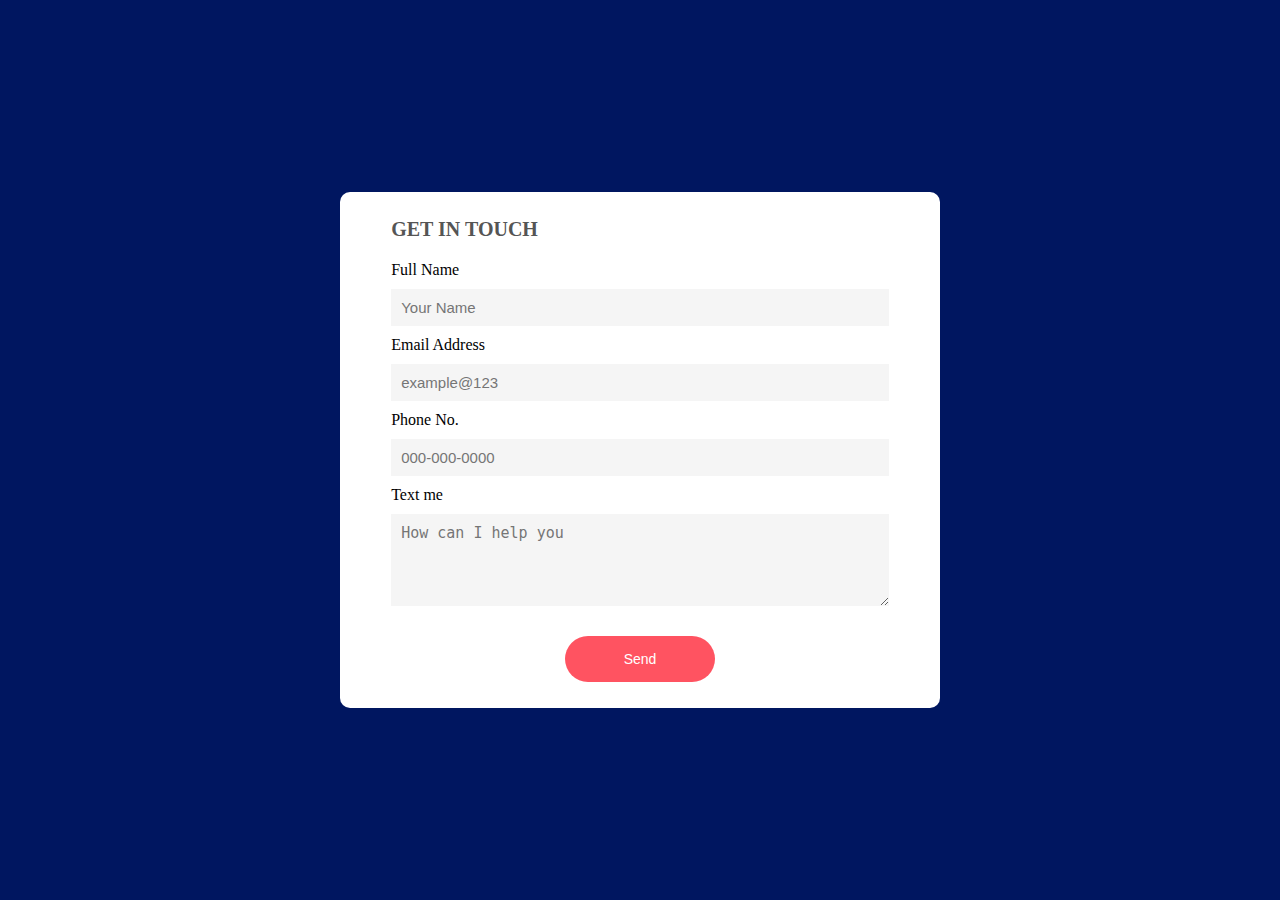
<file: Contact_Form/index.html>
<!DOCTYPE html>
<html lang="en">
<head>
    <meta charset="UTF-8">
    <meta http-equiv="X-UA-Compatible" content="IE=edge">
    <meta name="viewport" content="width=device-width, initial-scale=1.0">
    <title>Contact Form</title>
    <link rel="stylesheet" href="style.css">
</head>
<body>
    
    <div class="container">
        <form onsubmit="sendEmail(); reset(); return false;">
            <h3>GET IN TOUCH</h3>
            <label>Full Name</label>
            <input type="text" id="name" placeholder="Your Name">
            <label>Email Address</label>
            <input type="email" id="email" placeholder="example@123">
            <label for="phone_no">Phone No.</label>
            <input type="number" id="number" placeholder="000-000-0000">
            <label for="text">Text me</label>
            <textarea name="text" id="text" rows="4" placeholder="How can I help you"></textarea>
            <button>Send</button>
        </form>
    </div>

    <script src="https://smtpjs.com/v3/smtp.js"></script>
    <script src="app.js"></script>
</body>
</html>
</file>
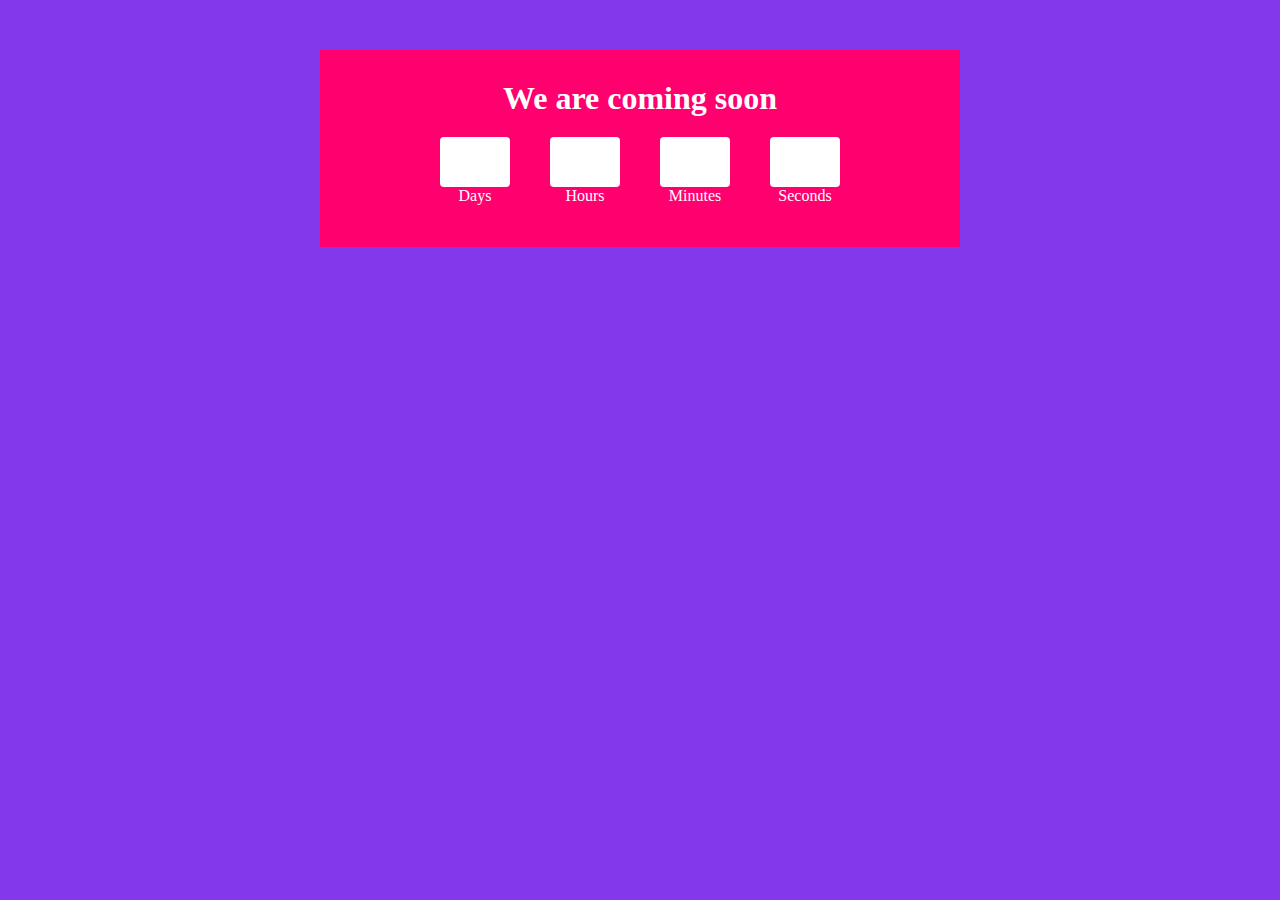
<file: CountDown/index.html>
<!DOCTYPE html>
<html lang="en">
<head>
    <meta charset="UTF-8">
    <meta http-equiv="X-UA-Compatible" content="IE=edge">
    <meta name="viewport" content="width=device-width, initial-scale=1.0">
    <title>Count Down</title>
    <link rel="stylesheet" href="style.css">
</head>
<body>
    
    <div class="container">
            <h2>We are coming soon</h2>
            <h3 id="end-date">08 March 2022 06:40</h3>
            <div class="col">
                <div>
                    <input type="text" readonly>
                    <label for="">Days</label>
                </div>
                <div>
                    <input type="text" readonly>
                    <label for="">Hours</label>
                </div>
                <div>
                    <input type="text" readonly>
                    <label for="">Minutes</label>
                </div>
                <div>
                    <input type="text" readonly>
                    <label for="">Seconds</label>
                </div>
            </div>
    </div>

    <script src="app.js"></script>
</body>
</html>
</file>
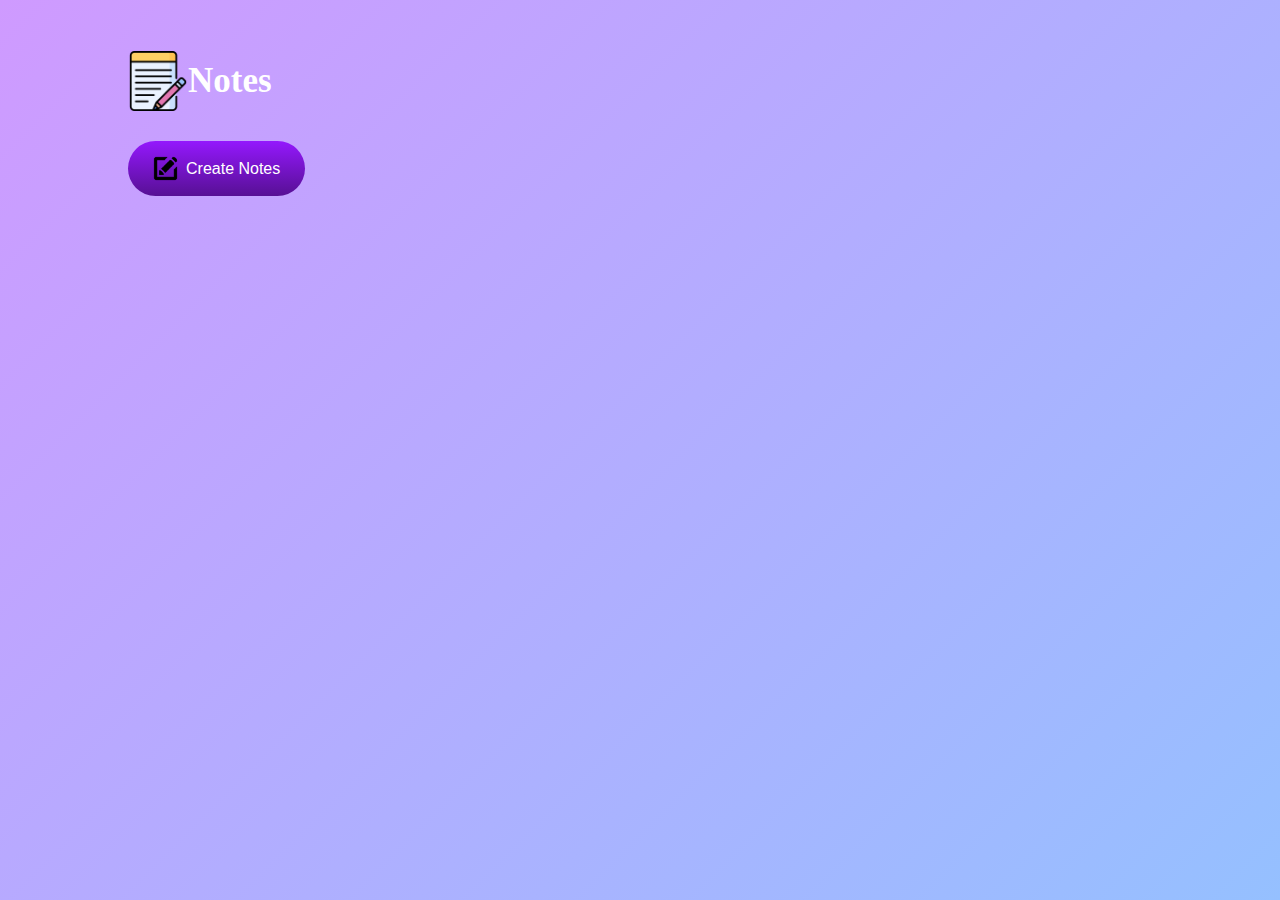
<file: Notes_App/index.html>
<!DOCTYPE html>
<html lang="en">
<head>
    <meta charset="UTF-8">
    <meta http-equiv="X-UA-Compatible" content="IE=edge">
    <meta name="viewport" content="width=device-width, initial-scale=1.0">
    <title>Notes App</title>
    <link rel="stylesheet" href="style.css">
</head>
<body>
    

    <div class="container">
        <h1><img src="images/notes.png" alt=""> Notes</h1>
        <button class="btn"><img src="images/edit.png" alt=""> Create Notes</button>

        <div class="notes-container">
            <!-- <p contenteditable="true" class="input-box">
                <img src="images/delete.png">
            </p> -->
        </div>
    </div>
    <script src="script.js"></script>
</body>
</html>
</file>
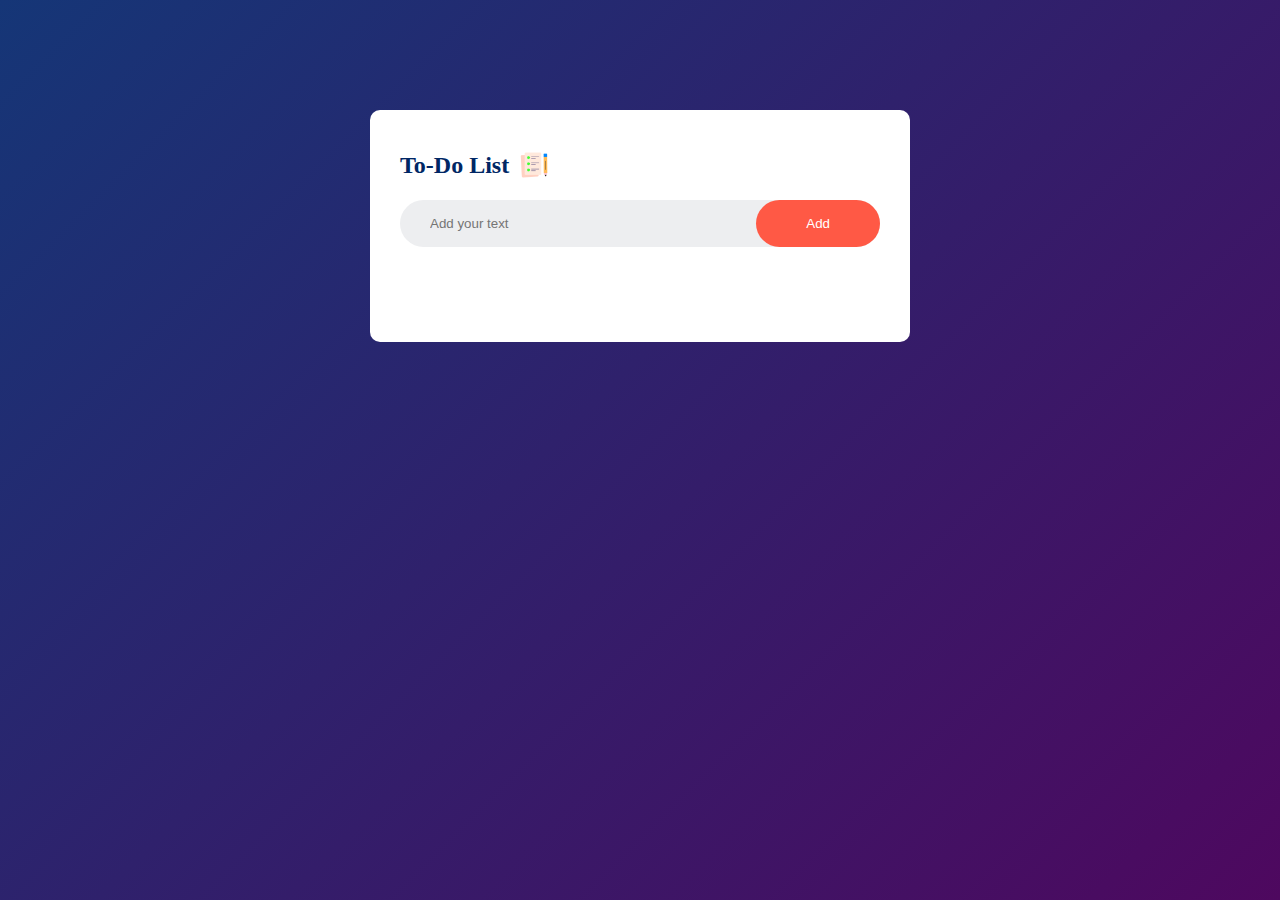
<file: TO-DO-APP/index.html>
<!DOCTYPE html>
<html lang="en">
<head>
    <meta charset="UTF-8">
    <meta http-equiv="X-UA-Compatible" content="IE=edge">
    <meta name="viewport" content="width=device-width, initial-scale=1.0">
    <title>To-Do List</title>
    <link rel="stylesheet" href="style.css">
</head>
<body>
    <div class="container">
        <div class="todo-app">
            <h2>To-Do List <img src="images/icon.png" alt="icon"></h2>
            <div class="row">
                <input type="text" id="input-box" placeholder="Add your text">
                <button onclick="addTask()">Add</button>
            </div>
            <ul id="list-container">
                <!-- <li class="checked">Task 1</li>
                <li>Task 2</li>
                <li>Task 3</li> -->
            </ul>
        </div>
    </div>

    <script src="app.js" defer></script>
</body>
</html>
</file>
<file: Contact_Form/style.css>
*{
    padding: 0;
    margin: 0;
    box-sizing: border-box;
}

.container{
    width: 100%;
    height: 100vh;
    background: #001660;
    display: flex;
    align-items: center;
    justify-content: center;
}

form{
    display: flex;
    flex-direction: column;
    background: #fff;
    padding: 2vw 4vw;
    width: 90%;
    max-width: 600px;
    border-radius: 10px;

}
form h3{
    color: #555;
    font-weight: 800;
    margin-bottom: 20px;
    font-size: 20px;
}

form input, form textarea{
    border: 0;
    margin: 10px 0;
    padding: 10px ;
    outline: none;
    background: #f5f5f5;
    font-size: 15px;
}

form button{
    padding: 15px;
    background: #ff5361;
    color: #fff;
    font-size: 14px;
    border: 0;
    outline: none;
    cursor: pointer;
    width: 150px;
    margin: 20px auto 0;
    border-radius: 30px;
    
}
</file>
<file: CountDown/style.css>
@import url('https://fonts.googleapis.com/css2?family=Josefin+Sans:ital,wght@1,600&display=swap');

*{
    padding: 0;
    margin: 0;
    box-sizing: border-box;
}
body{
    width: 100%;
    height: 100%;
    background: #8338ec;
}

.container{
    width: 50%;
    margin: 50px auto;
    padding: 20px 0;
    background: #ff006e;
    display: flex;
    flex-direction: column;
    justify-content: center;
    align-items: center;
}
.container h2,h3{
    color: #fff;
    font-size: 2rem;
    margin-top: 10px;
}
.col{
    width: 100%;
    height: 100px;
    /* border: 12px solid #ffbe0b; */
    display: flex;
    overflow: hidden;
    text-align: center;
    justify-content: center;
    color: #fff;
}
.col div{
    width: 70px;
    height: 50px;
    margin: 10px 20px;
}
input{
    width: 100%;
    height: 100%;
    /* display: block; */
    outline: none;
    border: none;
    border-radius: 4px;
    background: #fff;
    color: #3a86ff;
    font-size: 35px;
    text-align: center;
    font-family: 'Josefin Sans', sans-serif;
    
}
input:read-only{
    background: #fff;
}
</file>
<file: Notes_App/style.css>
*{
    margin: 0;
    padding: 0;
    box-sizing: border-box;
    font-family: 'Poppins' sans-serif;
}
.container{
    width: 100%;
    min-height: 100vh;
    background: linear-gradient(135deg, #cf9aff, #95c0ff);
    color: #fff;
    padding-top: 4%;
    padding-left: 10%;
}
.container h1{
    display: flex;
    align-items: center;
    font-size: 35px;
    font-weight: 600;
}
.container h1 img{
    width: 60px;
}
.container button img{
    width: 25px;
    margin-right: 8px;
}
.container button {
    display: flex;
    align-items: center;
    background: linear-gradient(#9418fd, #571094);
    color: #fff;
    font-size: 16px;
    outline: 0;
    border: 0;
    border-radius: 40px;
    padding: 15px 25px;
    margin: 30px 0 20px;
    cursor: pointer;
}


.input-box{
    position: relative;
    width: 100%;
    max-width: 500px;
    min-height: 150px;
    background: #fff;
    color: #333;
    padding: 20px;
    margin: 20px 0;
    outline: 0;
    border-radius: 5px;

}

.input-box img{
    width: 25px;
    position: absolute;
    bottom: 15px;
    right: 15px;
    cursor: pointer;
}
</file>
<file: TO-DO-APP/style.css>
*{
    margin: 0;
    padding: 0;
    font-family: 'Poppins' sans-serif;
    box-sizing: border-box;
}
.container{
    width: 100%;
    min-height: 100vh;
    background: linear-gradient(135deg, #153677, #4e085f);
    padding: 10px;
}
.todo-app{
    width: 100%;
    max-width: 540px;
    background: #fff;
    margin: 100px auto 20px;
    padding: 40px 30px 70px;
    border-radius: 10px;
}
.todo-app h2{
    color: #002765;
    display: flex;
    align-items: center;
    margin-bottom: 20px;
}
.todo-app h2 img{
    width: 30px;
    margin-left: 10px;
}
.row{
    display: flex;
    align-items: center;
    justify-content: space-between;
    background: #edeef0;
    border-radius: 30px;
    padding-left: 20px;
    margin-bottom: 25px;
}
input{
    flex:1;
    border: none;
    outline: none;
    background: transparent;
    padding: 10px;
    font-weight: 14px;
}
button{
    border: none;
    outline: none;
    padding: 16px 50px;
    background: #ff5945;
    color: #fff;
    cursor: pointer;
    border-radius: 40px;
}
ul li{
    list-style: none;
    font-size: 17px;
    padding: 12px 8px 12px 50px;
    user-select: none;
    cursor: pointer;
    position: relative;
}
ul li::before{
    content: '';
    position: absolute;
    height: 28px;
    width: 28px;
    border-radius: 50%;
    background-image: url(images/unchecked.png);
    background-size: cover;
    background-position: center;
    top: 12px;
    left: 8px;
}
ul li.checked{
    color: #555;
    text-decoration: line-through;
}
ul li.checked::before{
    background-image: url(images/checked.png);

}
ul li span {
    position: absolute;
    right: 0;
    top: 5px;
    width: 40px;
    height: 40px;
    font-size: 22px;
    color: #555;
    line-height: 40px;
    text-align: center;
    border-radius: 50%;
}
ul li span:hover{
    background: #edeef0;

}
</file>
